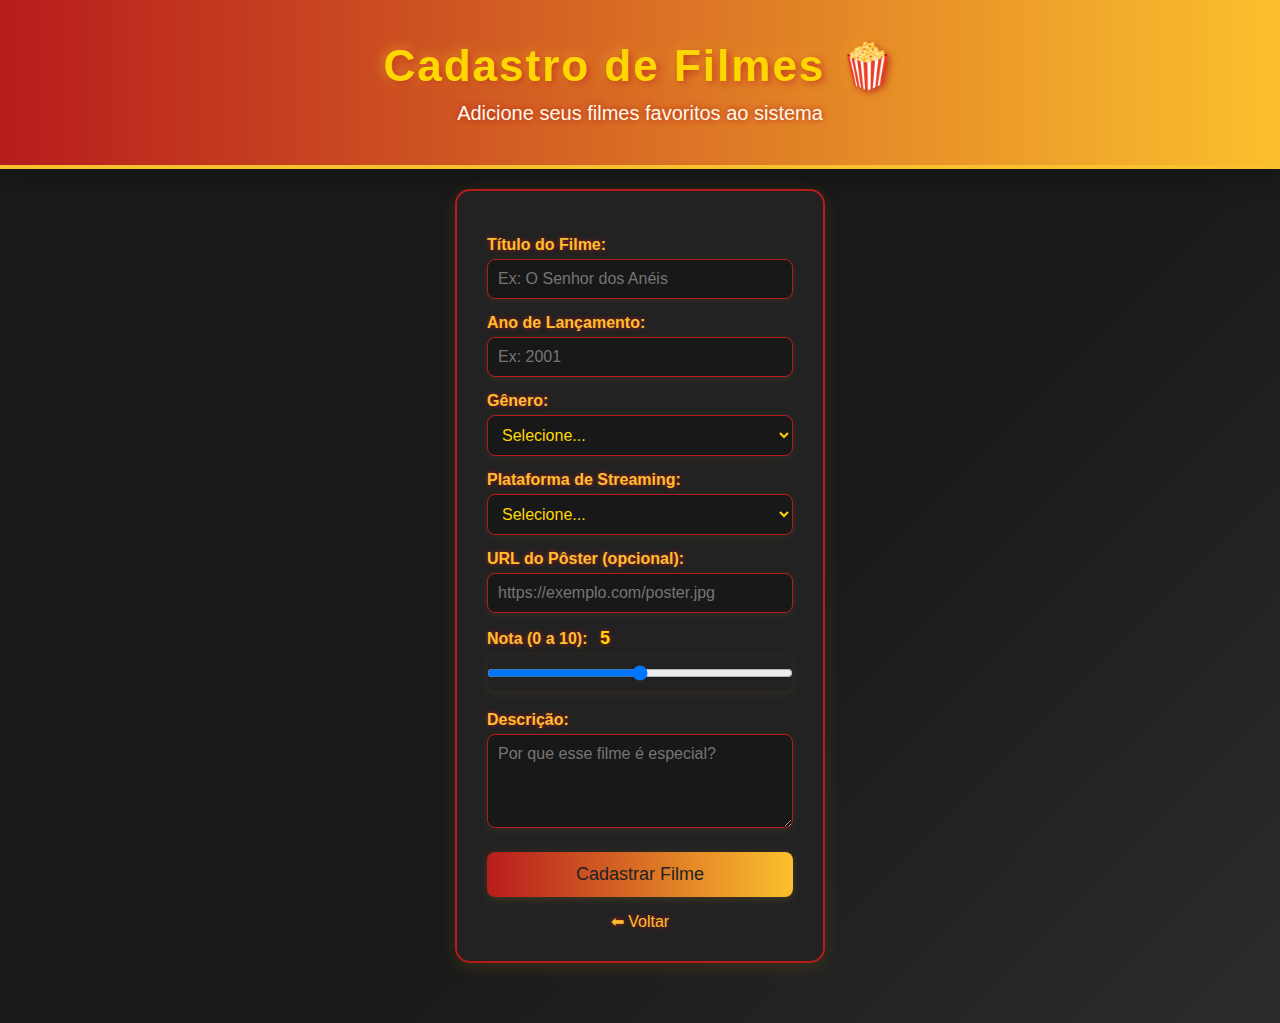
<file: cadastro_filmes.html>
<!DOCTYPE html>
<html lang="pt-BR">
<head>
    <meta charset="UTF-8">
    <meta name="viewport" content="width=device-width, initial-scale=1.0">
    <title>Cadastro de Filmes</title>
    <link rel="stylesheet" href="style.css">
</head>
<body>

<header class="header">
    <h1>Cadastro de Filmes 🍿</h1>
    <p>Adicione seus filmes favoritos ao sistema</p>
</header>

<section class="form-container">
    <form class="form-card">

        <label>Título do Filme:</label>
        <input type="text" name="titulo" placeholder="Ex: O Senhor dos Anéis" required>

        <label>Ano de Lançamento:</label>
        <input type="number" name="ano" min="1900" max="2025" placeholder="Ex: 2001" required>

        <label>Gênero:</label>
        <select name="genero" required>
            <option value="">Selecione...</option>
            <option>Ação</option>
            <option>Drama</option>
            <option>Comédia</option>
            <option>Romance</option>
            <option>Terror</option>
            <option>Sci-Fi</option>
            <option>Fantasia</option>
        </select>

        <label>Plataforma de Streaming:</label>
        <select name="plataforma" required>
            <option value="">Selecione...</option>
            <option>Netflix</option>
            <option>Prime Video</option>
            <option>HBO Max</option>
            <option>Disney+</option>
            <option>Apple TV+</option>
            <option>Outros</option>
        </select>

        <label>URL do Pôster (opcional):</label>
        <input type="url" id="posterUrl" name="posterUrl" placeholder="https://exemplo.com/poster.jpg">
        <div class="poster-preview" id="posterPreview" aria-hidden="true" style="display:none;">
            <img id="posterImg" alt="Pré-visualização do pôster">
        </div>

        <label>Nota (0 a 10): <span class="rating-value" id="ratingValue">5</span></label>
        <input type="range" id="ratingRange" name="nota" min="0" max="10" value="5">

        <label>Descrição:</label>
        <textarea name="descricao" rows="4" placeholder="Por que esse filme é especial?"></textarea>

        <button type="submit">Cadastrar Filme</button>

        <a href="index.html" class="voltar">⬅ Voltar</a>
    </form>
</section>

<script>
// Atualiza o valor exibido da nota
const ratingRange = document.getElementById('ratingRange');
const ratingValue = document.getElementById('ratingValue');
if (ratingRange && ratingValue) {
    ratingRange.addEventListener('input', () => {
        ratingValue.textContent = ratingRange.value;
    });
}

// Pré-visualiza o pôster a partir da URL
const posterUrl = document.getElementById('posterUrl');
const posterPreview = document.getElementById('posterPreview');
const posterImg = document.getElementById('posterImg');
if (posterUrl && posterPreview && posterImg) {
    posterUrl.addEventListener('input', () => {
        const url = posterUrl.value.trim();
        if (!url) {
            posterPreview.style.display = 'none';
            posterImg.src = '';
            posterImg.alt = 'Pré-visualização do pôster';
            posterPreview.setAttribute('aria-hidden', 'true');
            return;
        }
        posterImg.src = url;
        posterImg.alt = 'Pôster: ' + (document.querySelector('input[name="titulo"]').value || 'filme');
        posterImg.onload = () => {
            posterPreview.style.display = 'block';
            posterPreview.setAttribute('aria-hidden', 'false');
        };
        posterImg.onerror = () => {
            posterPreview.style.display = 'none';
            posterPreview.setAttribute('aria-hidden', 'true');
        };
    });
}
</script>

</body>
</html>
</file>
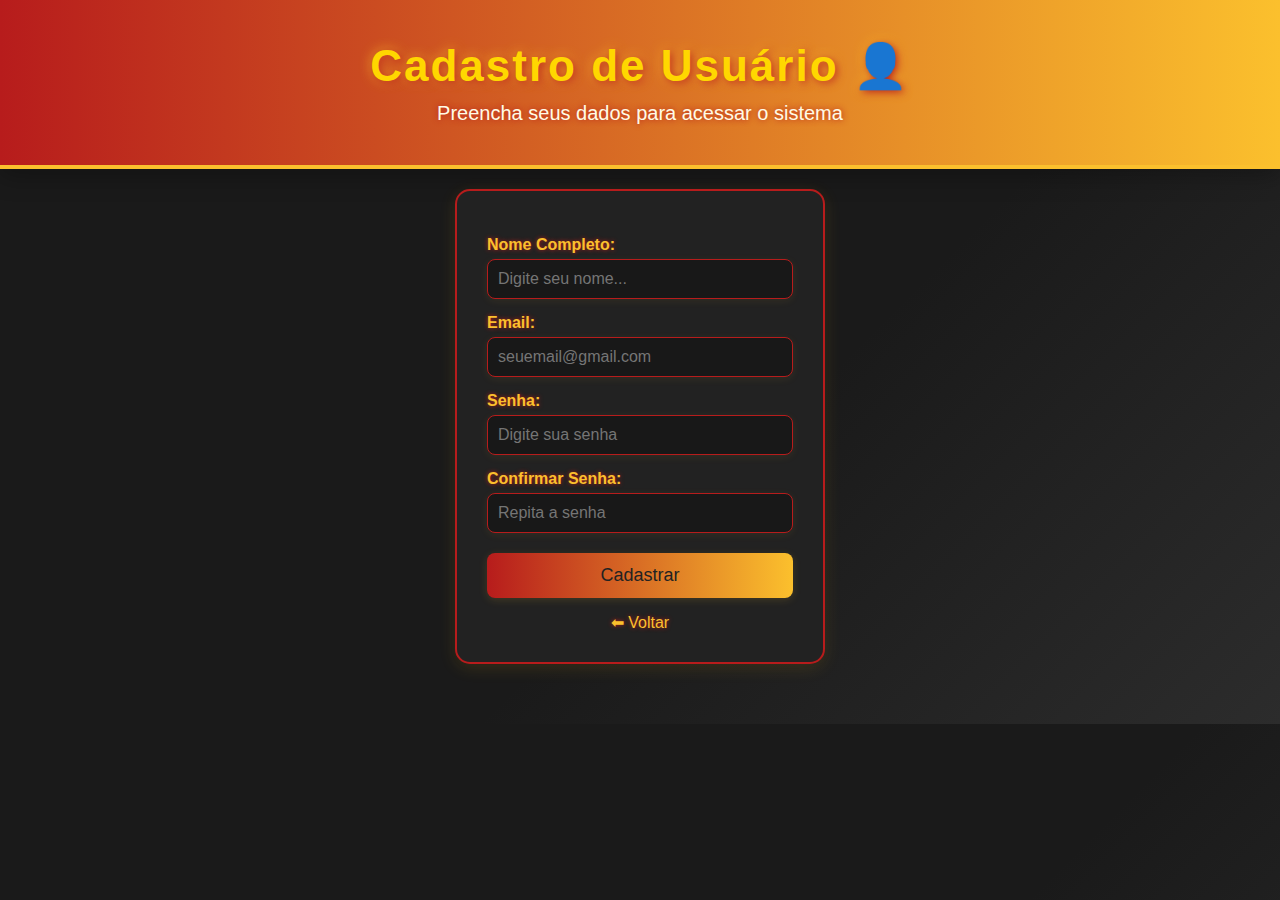
<file: cadastro_usuario.html>
<!DOCTYPE html>
<html lang="pt-BR">
<head>
    <meta charset="UTF-8">
    <meta name="viewport" content="width=device-width, initial-scale=1.0">
    <title>Cadastro de Usuário</title>
    <link rel="stylesheet" href="style.css">
</head>
<body>

<header class="header">
    <h1>Cadastro de Usuário 👤</h1>
    <p>Preencha seus dados para acessar o sistema</p>
</header>

<section class="form-container">
    <form class="form-card">

        <label>Nome Completo:</label>
        <input type="text" placeholder="Digite seu nome..." required>

        <label>Email:</label>
        <input type="email" placeholder="seuemail@gmail.com" required>

        <label>Senha:</label>
        <input type="password" placeholder="Digite sua senha" required>

        <label>Confirmar Senha:</label>
        <input type="password" placeholder="Repita a senha" required>

        <button type="submit">Cadastrar</button>

        <a href="index.html" class="voltar">⬅ Voltar</a>
    </form>
</section>

</body>
</html>
</file>
<file: style.css>
/* ========================= */
/* CONFIGURAÇÕES GERAIS */
/* ========================= */

* {
    margin: 0;
    padding: 0;
    box-sizing: border-box;
    font-family: 'Segoe UI', Arial, sans-serif;
}

body {
    background: linear-gradient(135deg, #1a1a1a 60%, #2c2c2c 100%);
    padding-bottom: 40px;
    color: #f5e9d7;
}

/* ========================= */
/* HEADER */
/* ========================= */

.header {
    text-align: center;
    padding: 40px 20px;
    background: linear-gradient(90deg, #b71c1c 0%, #fbc02d 100%);
    box-shadow: 0 6px 24px rgba(0,0,0,0.3);
    border-bottom: 4px solid #fbc02d;
}

.header h1 {
    font-size: 44px;
    color: #ffd700;
    font-family: 'Impact', 'Arial Black', Arial, sans-serif;
    letter-spacing: 2px;
    text-shadow: 2px 2px 8px #b71c1c, 0 0 12px #fbc02d;
}

.header p {
    margin-top: 10px;
    font-size: 20px;
    color: #fffbe6;
    text-shadow: 0 0 6px #b71c1c;
}

/* ========================= */
/* CARDS DA TELA INICIAL */
/* ========================= */

.cards-container {
    display: flex;
    justify-content: center;
    gap: 30px;
    flex-wrap: wrap;
    padding: 20px;
}

.card {
    background: #222;
    width: 260px;
    padding: 25px;
    border-radius: 18px;
    text-align: center;
    text-decoration: none;
    color: #ffd700;
    box-shadow: 0 4px 16px rgba(183,28,28,0.25), 0 2px 8px rgba(0,0,0,0.25);
    border: 2px solid #b71c1c;
    transition: .3s;
    position: relative;
    overflow: hidden;
}

.card:hover {
    transform: scale(1.05);
    box-shadow: 0 8px 32px rgba(251,192,45,0.25), 0 4px 16px rgba(0,0,0,0.35);
    border-color: #ffd700;
    background: #2c2c2c;
}

.icon {
    width: 80px;
    margin-bottom: 20px;
    filter: drop-shadow(0 0 8px #fbc02d);
}

.card h3 {
    color: #b71c1c;
    font-size: 24px;
    margin-bottom: 10px;
    font-family: 'Impact', 'Arial Black', Arial, sans-serif;
    text-shadow: 0 0 6px #ffd700;
}

/* ========================= */
/* FORMULÁRIOS */
/* ========================= */

.form-container {
    display: flex;
    justify-content: center;
    padding: 20px;
}

.form-card {
    background: #222;
    padding: 30px;
    border-radius: 15px;
    width: 370px;
    box-shadow: 0 4px 16px rgba(251,192,45,0.15), 0 2px 8px rgba(0,0,0,0.25);
    border: 2px solid #b71c1c;
    color: #ffd700;
}

label {
    margin-top: 15px;
    font-weight: bold;
    display: block;
    color: #fbc02d;
    text-shadow: 0 0 4px #b71c1c;
}

input, select, textarea {
    width: 100%;
    padding: 10px;
    margin-top: 5px;
    border-radius: 8px;
    border: 1px solid #b71c1c;
    background: #181818;
    color: #ffd700;
    font-size: 16px;
    box-shadow: 0 2px 8px rgba(251,192,45,0.08);
}

input:focus, select:focus, textarea:focus {
    outline: 2px solid #ffd700;
    background: #222;
}

button {
    margin-top: 20px;
    width: 100%;
    padding: 12px;
    background: linear-gradient(90deg, #b71c1c 0%, #fbc02d 100%);
    color: #222;
    border: none;
    border-radius: 8px;
    font-size: 18px;
    font-family: 'Impact', 'Arial Black', Arial, sans-serif;
    cursor: pointer;
    transition: .3s;
    box-shadow: 0 2px 8px rgba(251,192,45,0.15);
}

button:hover {
    background: linear-gradient(90deg, #fbc02d 0%, #b71c1c 100%);
    color: #ffd700;
}

.voltar {
    display: block;
    text-align: center;
    margin-top: 15px;
    color: #fbc02d;
    text-decoration: none;
    font-size: 16px;
    text-shadow: 0 0 4px #b71c1c;
}
.voltar:hover {
    color: #ffd700;
}

.poster-preview {
    margin: 15px 0;
    text-align: center;
}
.poster-preview img {
    max-width: 180px;
    border-radius: 10px;
    box-shadow: 0 2px 12px #b71c1c, 0 0 8px #fbc02d;
    border: 2px solid #ffd700;
}

.rating-value {
    color: #ffd700;
    font-weight: bold;
    font-size: 18px;
    margin-left: 8px;
    text-shadow: 0 0 4px #b71c1c;
}
</file>
